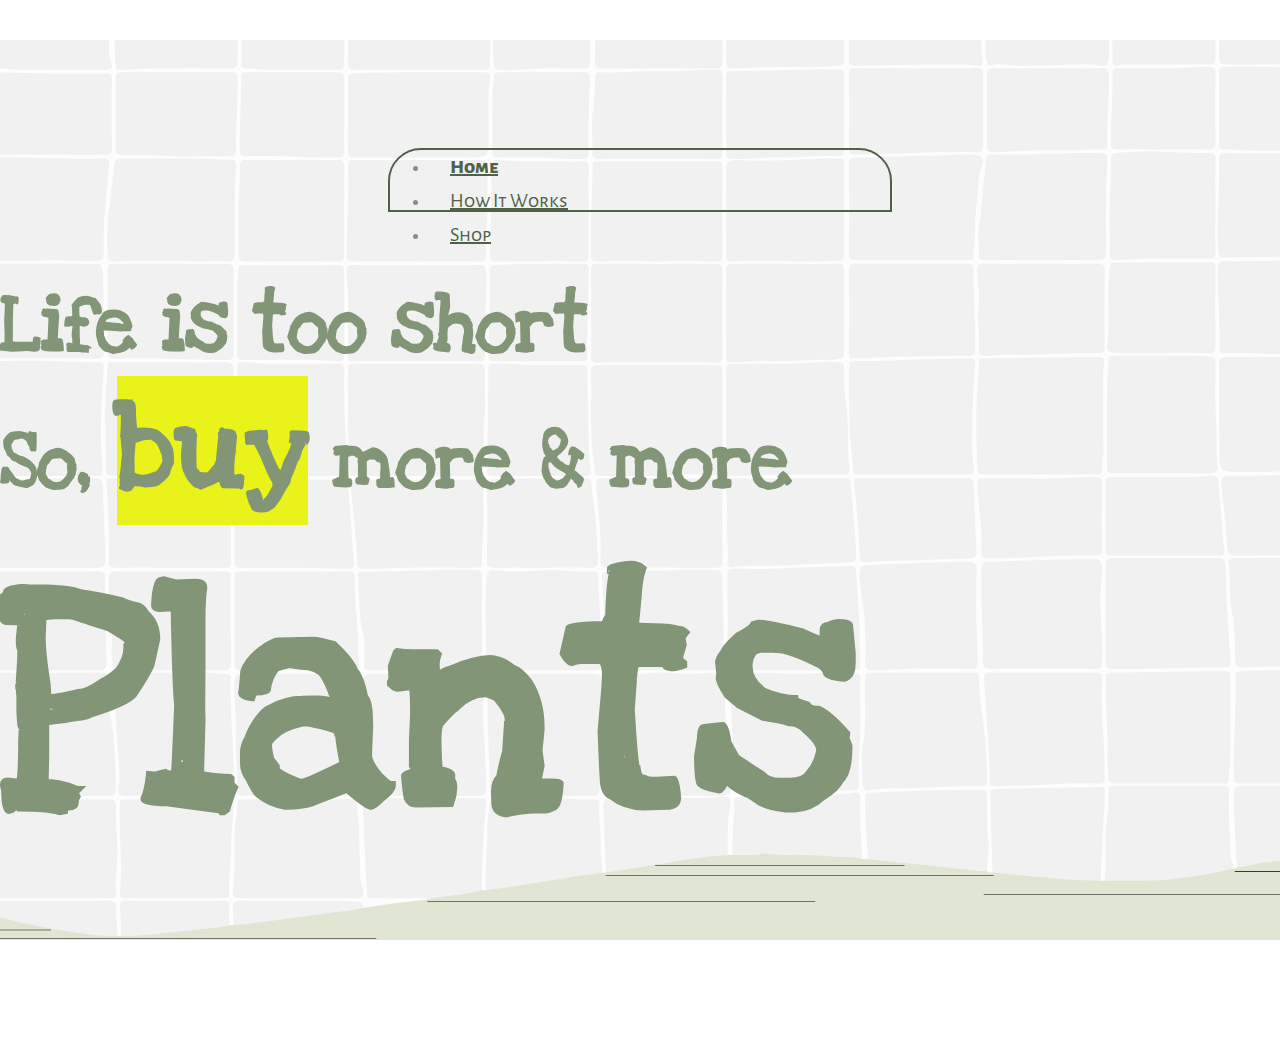
<file: index.html>
<!DOCTYPE html>
<html lang="fr">

<head>
    <meta charset="UTF-8">
    <meta http-equiv="X-UA-Compatible" content="IE=edge">
    <meta name="viewport" content="width=device-width, initial-scale=1.0">
    <title>PlanetPlant | Home</title>
    <!-- Personal style -->
    <link rel="stylesheet" href="./public/assets/css/style.css">
    <!-- Bootstrap style -->
    <link href="https://cdn.jsdelivr.net/npm/bootstrap@5.2.3/dist/css/bootstrap.min.css" rel="stylesheet"
        integrity="sha384-rbsA2VBKQhggwzxH7pPCaAqO46MgnOM80zW1RWuH61DGLwZJEdK2Kadq2F9CUG65" crossorigin="anonymous">
    <!-- Fonts -->
    <link href="https://fonts.googleapis.com/css2?family=Love+Ya+Like+A+Sister&display=swap" rel="stylesheet">
    <link href="https://fonts.googleapis.com/css2?family=Alegreya+Sans+SC:wght@400;800&display=swap" rel="stylesheet">
</head>

<body>
    <div id="background">


        <!-- Logo -->
        <div class="container text-center">
            <div class="row">
                <div id="logo"><img src="public/assets/img/logo/logo_planetplant.png" alt=""></div>
            </div>
        </div>

        <!-- Navbar bottom -->
        <nav class="navbar navbar-expand-sm bg-light fixed-bottom">
            <div class="container-fluid">
                <div class="navbar-collapse" id="navbarNav">
                    <ul class="navbar-nav">
                        <li class="nav-item">
                            <a class="nav-link active" aria-current="page" href="index.html">Home</a>
                        </li>
                        <li class="nav-item">
                            <a class="nav-link" href="how.html">How it works</a>
                        </li>
                        <li class="nav-item">
                            <a class="nav-link" href="shop.html">shop</a>
                        </li>
                    </ul>
                </div>
            </div>
        </nav>

        <!-- Flowers image -->
        <div id="flowers">
            <img src="public/assets/img/01-first-page/flowers1-1.png" alt="">
            <img src="public/assets/img/01-first-page/flowers2-2.png" alt="">
            <img src="public/assets/img/01-first-page/flowers3-3.png" alt="">
            <img src="public/assets/img/01-first-page/flowers4-4.png" alt="">
            <img src="public/assets/img/02-second-page/flowers5.png" alt="">
            <img src="public/assets/img/01-first-page/flowerscorner1.png" alt="">
        </div>

        <!-- Title -->
        <div class="container">
            <div class="row">
                <h1 class="text-center">
                    Life is too short <br>
                    So, <span>buy</span> more & more<br>
                    <span>Plants</span>
                </h1>
            </div>
        </div>

    </div>
    <!-- Bootstrap script -->
    <script src="https://cdn.jsdelivr.net/npm/bootstrap@5.2.3/dist/js/bootstrap.bundle.min.js"
        integrity="sha384-kenU1KFdBIe4zVF0s0G1M5b4hcpxyD9F7jL+jjXkk+Q2h455rYXK/7HAuoJl+0I4"
        crossorigin="anonymous"></script>
</body>

</html>
</file>
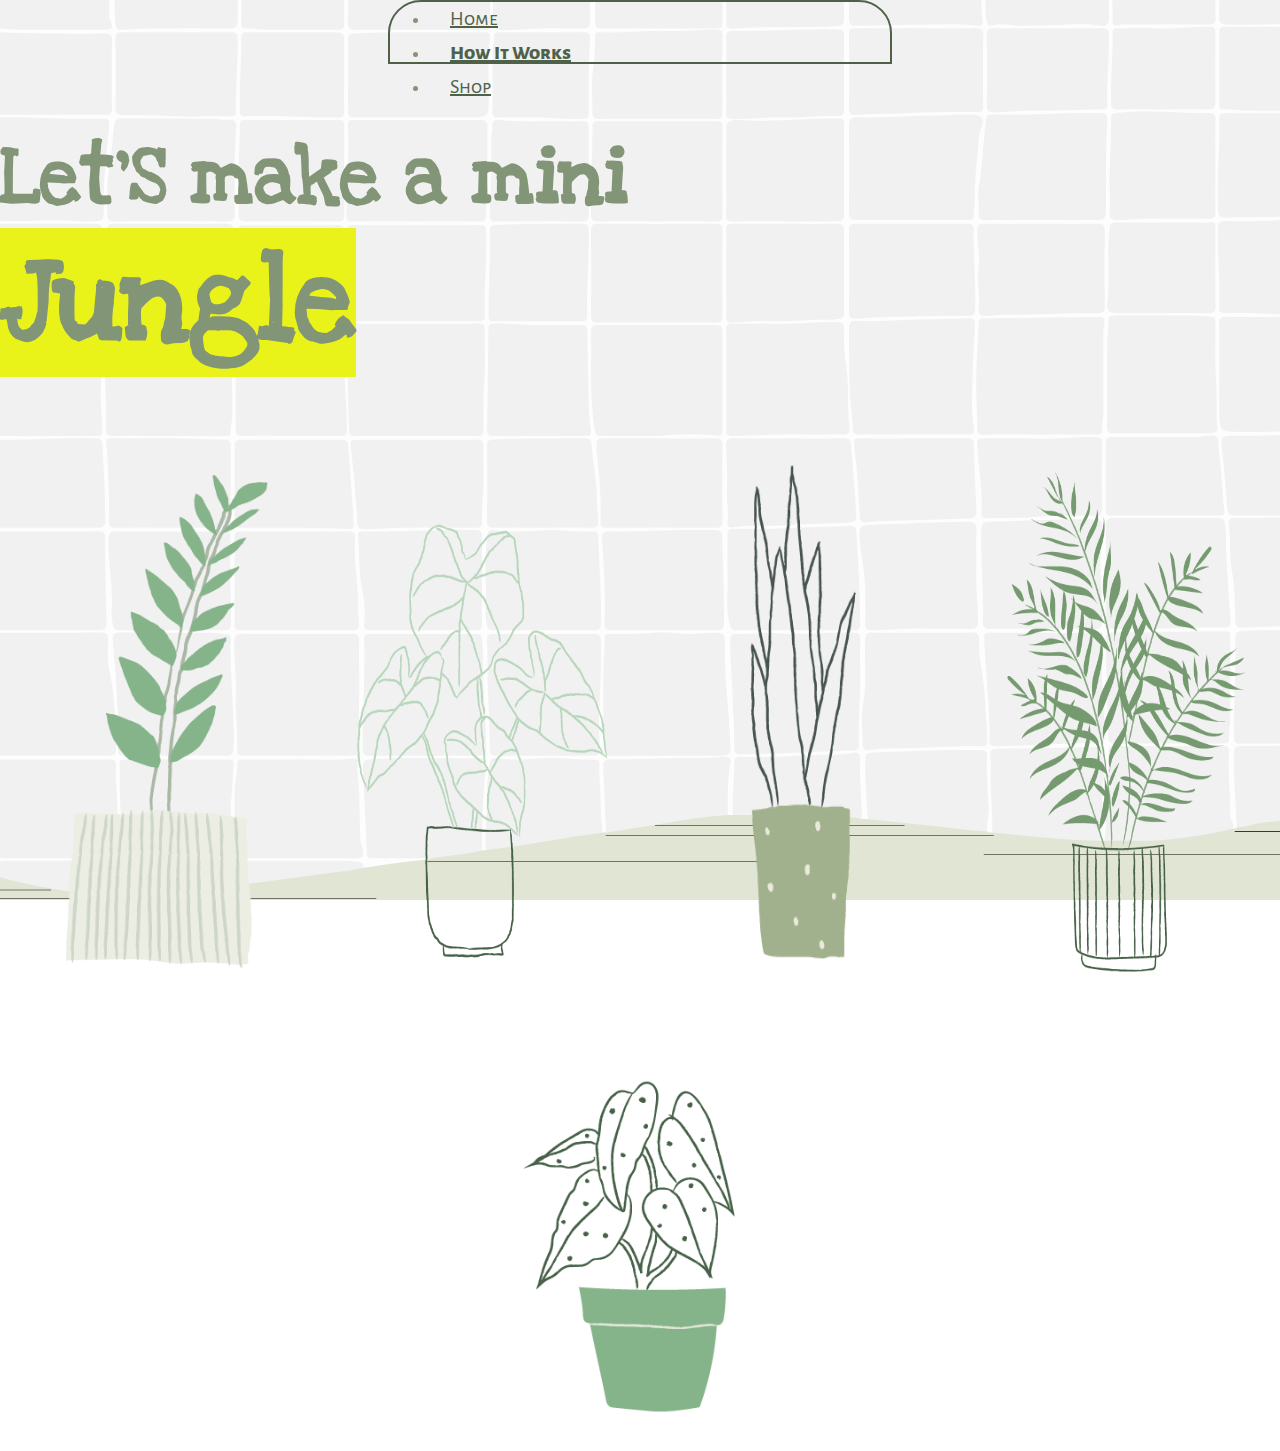
<file: how.html>
<!DOCTYPE html>
<html lang="fr">

<head>
    <meta charset="UTF-8">
    <meta http-equiv="X-UA-Compatible" content="IE=edge">
    <meta name="viewport" content="width=device-width, initial-scale=1.0">
    <title>PlanetPlant | How it works</title>
    <!-- Personal style -->
    <link rel="stylesheet" href="./public/assets/css/style.css">
    <!-- Bootstrap style -->
    <link href="https://cdn.jsdelivr.net/npm/bootstrap@5.2.3/dist/css/bootstrap.min.css" rel="stylesheet"
        integrity="sha384-rbsA2VBKQhggwzxH7pPCaAqO46MgnOM80zW1RWuH61DGLwZJEdK2Kadq2F9CUG65" crossorigin="anonymous">
    <!-- Fonts -->
    <link href="https://fonts.googleapis.com/css2?family=Love+Ya+Like+A+Sister&display=swap" rel="stylesheet">
    <link href="https://fonts.googleapis.com/css2?family=Alegreya+Sans+SC:wght@400;800&display=swap" rel="stylesheet">
</head>

<body>
    <div id="background">

        <!-- Navbar bottom -->
        <nav class="navbar navbar-expand-sm bg-light fixed-bottom">
            <div class="container-fluid">
                <div class="navbar-collapse" id="navbarNav">
                    <ul class="navbar-nav">
                        <li class="nav-item">
                            <a class="nav-link" aria-current="page" href="index.html">Home</a>
                        </li>
                        <li class="nav-item">
                            <a class="nav-link active" href="how.html">How it works</a>
                        </li>
                        <li class="nav-item">
                            <a class="nav-link" href="shop.html">shop</a>
                        </li>
                    </ul>
                </div>
            </div>
        </nav>

        <!-- Title -->
        <div class="container">
            <div class="row">
                <h1 class="text-center">
                    Let'S make a mini <br>
                    <span>Jungle</span>
                </h1>
            </div>
        </div>

        <!-- Flowers -->
        <div class="container-fluid text-center">
            <div class="row">
                <div id="jungle">
                    <!-- <div class="col-lg-2"> -->
                    <img src="/public/assets/img/02-second-page/flowers1.png" alt="">
                    <!-- </div> -->
                    <!-- <div class="col-lg-2"> -->
                    <img src="/public/assets/img/02-second-page/flowers2.png" alt="">
                    <!-- </div> -->
                    <!-- <div class="col-lg-2"> -->
                    <img src="/public/assets/img/02-second-page/flowers3.png" alt="">
                    <!-- </div> -->
                    <!-- <div class="col-lg-2"> -->
                    <img src="/public/assets/img/02-second-page/flowers4.png" alt="">
                    <!-- </div> -->
                    <!-- <div class="col-lg-2"> -->
                    <img src="/public/assets/img/02-second-page/flowers5.png" alt="">
                    <!-- </div> -->
                    <!-- <div class="col-lg-2"></div> -->
                </div>
            </div>
        </div>

    </div>
    <!-- Bootstrap script -->
    <script src="https://cdn.jsdelivr.net/npm/bootstrap@5.2.3/dist/js/bootstrap.bundle.min.js"
        integrity="sha384-kenU1KFdBIe4zVF0s0G1M5b4hcpxyD9F7jL+jjXkk+Q2h455rYXK/7HAuoJl+0I4"
        crossorigin="anonymous"></script>
</body>

</html>
</file>
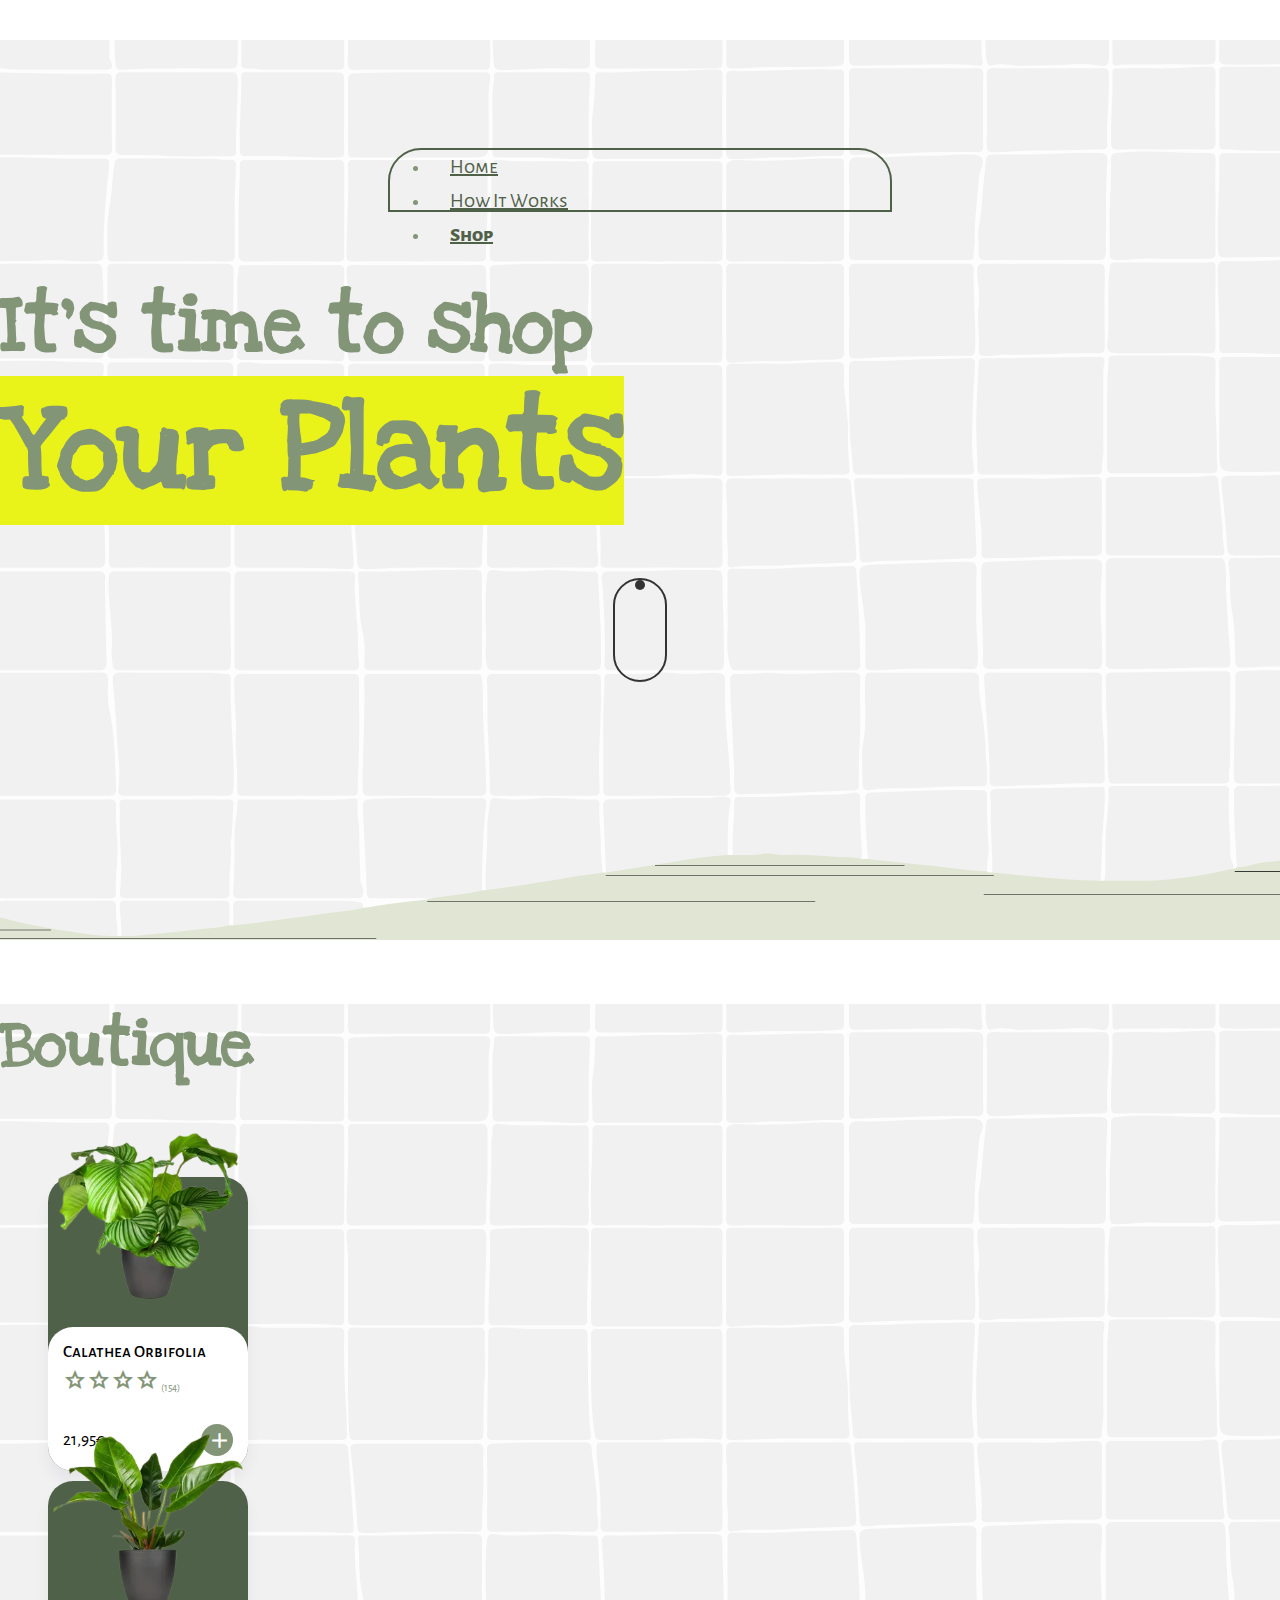
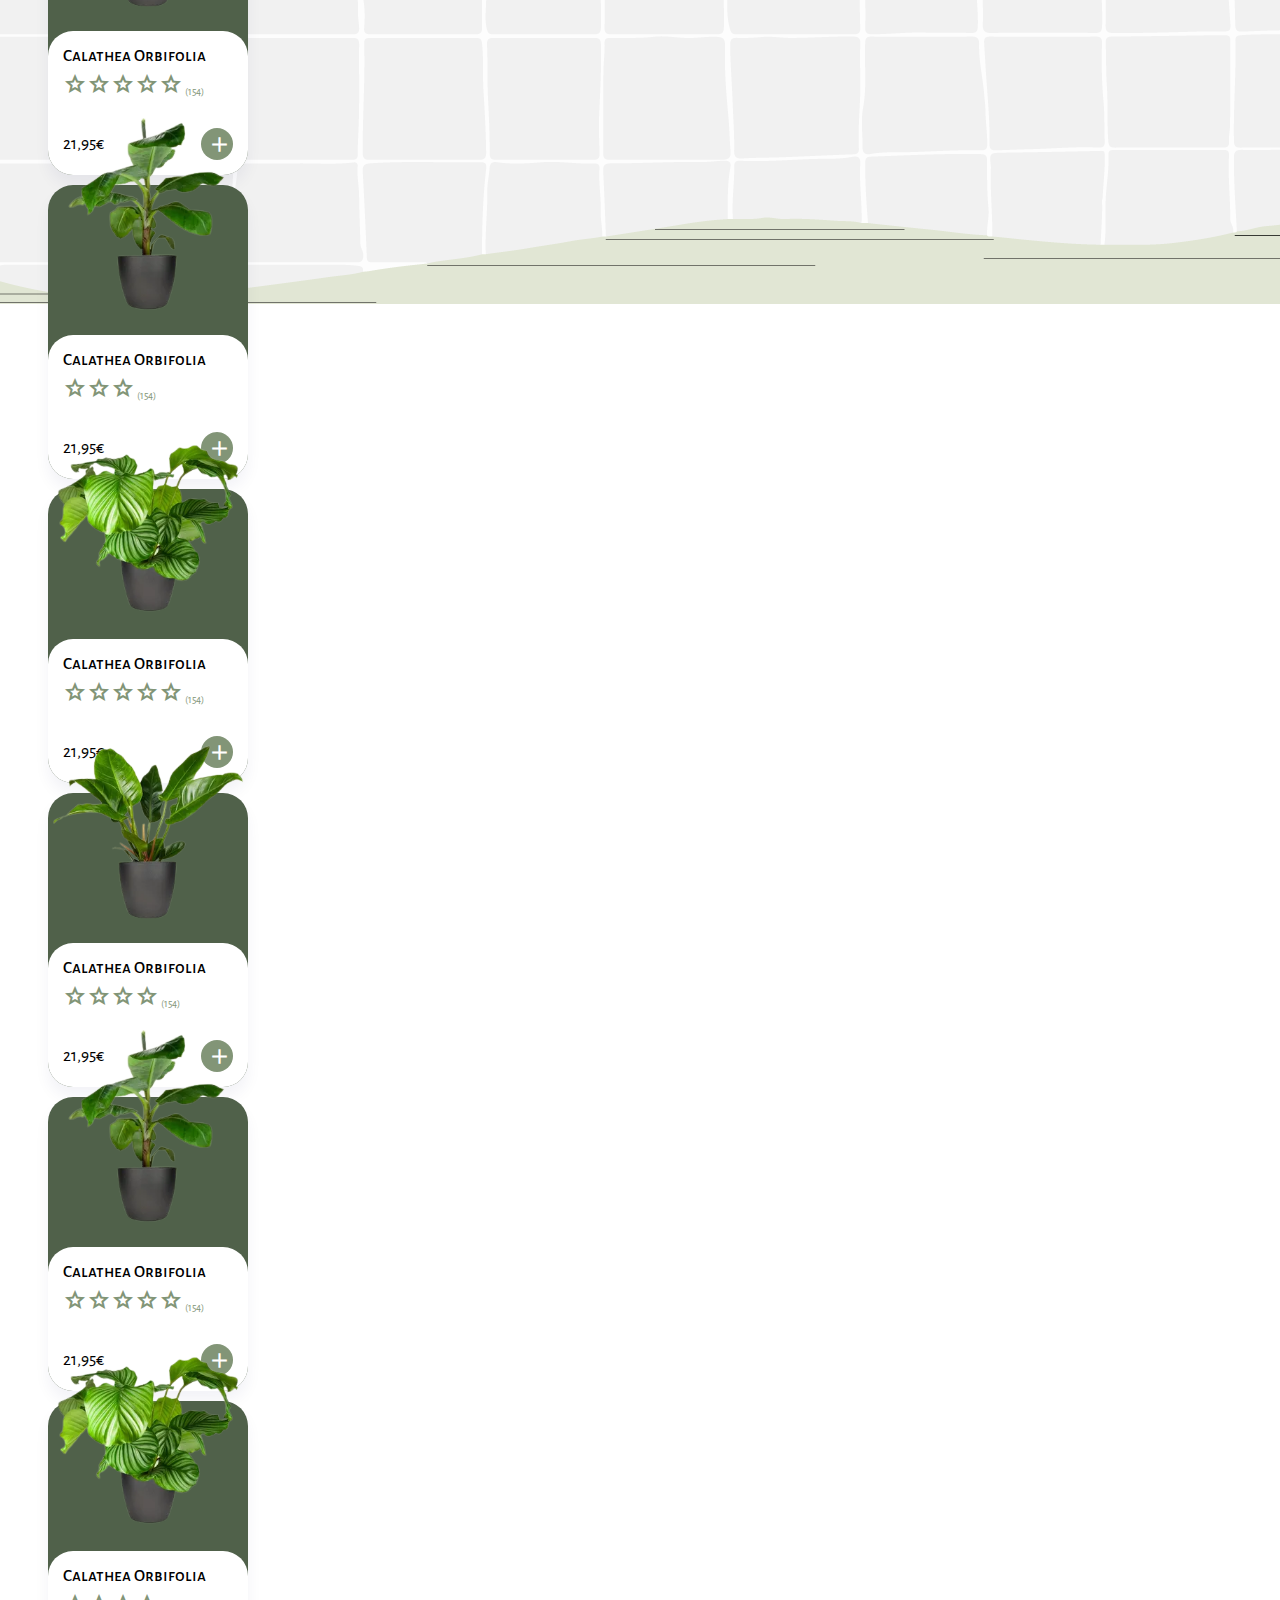
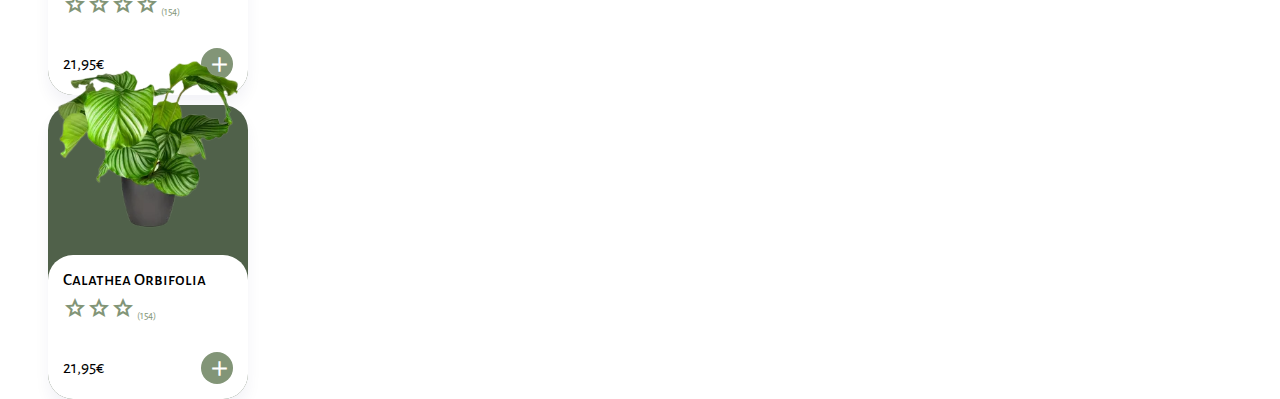
<file: shop.html>
<!DOCTYPE html>
<html lang="fr">

<head>
    <meta charset="UTF-8">
    <meta http-equiv="X-UA-Compatible" content="IE=edge">
    <meta name="viewport" content="width=device-width, initial-scale=1.0">
    <title>PlanetPlant | Shop</title>
    <!-- Personal style -->
    <link rel="stylesheet" href="./public/assets/css/style.css">
    <!-- Bootstrap style -->
    <link href="https://cdn.jsdelivr.net/npm/bootstrap@5.2.3/dist/css/bootstrap.min.css" rel="stylesheet"
        integrity="sha384-rbsA2VBKQhggwzxH7pPCaAqO46MgnOM80zW1RWuH61DGLwZJEdK2Kadq2F9CUG65" crossorigin="anonymous">
    <!-- Fonts -->
    <link href="https://fonts.googleapis.com/css2?family=Love+Ya+Like+A+Sister&display=swap" rel="stylesheet">
    <link href="https://fonts.googleapis.com/css2?family=Alegreya+Sans+SC:wght@400;800&display=swap" rel="stylesheet">
    <!-- google icon -->
    <!-- <link href="https://fonts.googleapis.com/css2?family=Material+Symbols+Outlined" rel="stylesheet" /> -->
    <link href="https://fonts.googleapis.com/css2?family=Material+Symbols+Outlined:opsz,wght,FILL,GRAD@20,100,1,200"
        rel="stylesheet" />
</head>

<body>
    <div id="background">

        <!-- Logo -->
        <div class="container text-center">
            <div class="row">
                <div id="logo"><img src="public/assets/img/logo/logo_planetplant.png" alt=""></div>
            </div>
        </div>

        <!-- Navbar bottom -->
        <nav class="navbar navbar-expand-sm bg-light fixed-bottom">
            <div class="container-fluid">
                <div class="navbar-collapse" id="navbarNav">
                    <ul class="navbar-nav">
                        <li class="nav-item">
                            <a class="nav-link" aria-current="page" href="index.html">Home</a>
                        </li>
                        <li class="nav-item">
                            <a class="nav-link" href="how.html">How it works</a>
                        </li>
                        <li class="nav-item">
                            <a class="nav-link active" href="shop.html">shop</a>
                        </li>
                    </ul>
                </div>
            </div>
        </nav>

        <!-- Title -->
        <div class="container">
            <div class="row">
                <h1 class="text-center">
                    It's time to shop <br>
                    <span>Your Plants</span>
                </h1>

                <!-- scroll down -->
                <div id="scroll-down-animation">
                    <span class="mouse">
                        <span class="move"></span>
                    </span>
                </div>
            </div>
        </div>

    </div>

    <div id="background">
        <div class="container">
            <div class="row text-center">
                <h2 class="mt-5">Boutique</h2>
                <br>

                <div class="row cards">
                    <!-- product 1 -->
                    <div class="col-lg-3 col-md-6 col-sm-12 mt-4">
                        <div class="product-card card">
                            <div class="product-header">
                                <img class='product-picture' src="/public/assets/img/03-shop/plant1.png" alt="">
                            </div>
                            <div class="card-details">
                                <h3 class="product-name">Calathea Orbifolia</h3>
                                <p class="stars">
                                    <span class="material-symbols-outlined">star</span><span
                                        class="material-symbols-outlined">star</span><span
                                        class="material-symbols-outlined">star</span><span
                                        class="material-symbols-outlined">star</span> (154)
                                </p>
                                <div class="bottom-row">
                                    <p class="price">21,95€</p>
                                    <button class="add-cart material-symbols-outlined">add</button>
                                </div>
                            </div>
                        </div>
                    </div>
                    <!-- product 2 -->
                    <div class="col-lg-3 col-md-6 col-sm-12 mt-4">
                        <div class="product-card card">
                            <div class="product-header">
                                <img class='product-picture' src="/public/assets/img/03-shop/plant2.png" alt="">
                            </div>
                            <div class="card-details">
                                <h3 class="product-name">Calathea Orbifolia</h3>
                                <p class="stars">
                                    <span class="material-symbols-outlined">star</span><span
                                        class="material-symbols-outlined">star</span><span
                                        class="material-symbols-outlined">star</span><span
                                        class="material-symbols-outlined">star</span><span
                                        class="material-symbols-outlined">star</span> (154)
                                </p>
                                <div class="bottom-row">
                                    <p class="price">21,95€</p>
                                    <button class="add-cart material-symbols-outlined">add</button>
                                </div>
                            </div>
                        </div>
                    </div>
                    <!-- product 3 -->
                    <div class="col-lg-3 col-md-6 col-sm-12 mt-4">
                        <div class="product-card card">
                            <div class="product-header">
                                <img class='product-picture' src="/public/assets/img/03-shop/plant3.png" alt="">
                            </div>
                            <div class="card-details">
                                <h3 class="product-name">Calathea Orbifolia</h3>
                                <p class="stars">
                                    <span class="material-symbols-outlined">star</span><span
                                        class="material-symbols-outlined">star</span><span
                                        class="material-symbols-outlined">star</span> (154)
                                </p>
                                <div class="bottom-row">
                                    <p class="price">21,95€</p>
                                    <button class="add-cart material-symbols-outlined">add</button>
                                </div>
                            </div>
                        </div>
                    </div>
                    <!-- product 4 -->
                    <div class="col-lg-3 col-md-6 col-sm-12 mt-4">
                        <div class="product-card card">
                            <div class="product-header">
                                <img class='product-picture' src="/public/assets/img/03-shop/plant1.png" alt="">
                            </div>
                            <div class="card-details">
                                <h3 class="product-name">Calathea Orbifolia</h3>
                                <p class="stars">
                                    <span class="material-symbols-outlined">star</span><span
                                        class="material-symbols-outlined">star</span><span
                                        class="material-symbols-outlined">star</span><span
                                        class="material-symbols-outlined">star</span><span
                                        class="material-symbols-outlined">star</span> (154)
                                </p>
                                <div class="bottom-row">
                                    <p class="price">21,95€</p>
                                    <button class="add-cart material-symbols-outlined">add</button>
                                </div>
                            </div>
                        </div>
                    </div>
                    <!-- product 5 -->
                    <div class="col-lg-3 col-md-6 col-sm-12 mt-4">
                        <div class="product-card card">
                            <div class="product-header">
                                <img class='product-picture' src="/public/assets/img/03-shop/plant2.png" alt="">
                            </div>
                            <div class="card-details">
                                <h3 class="product-name">Calathea Orbifolia</h3>
                                <p class="stars">
                                    <span class="material-symbols-outlined">star</span><span
                                        class="material-symbols-outlined">star</span><span
                                        class="material-symbols-outlined">star</span><span
                                        class="material-symbols-outlined">star</span> (154)
                                </p>
                                <div class="bottom-row">
                                    <p class="price">21,95€</p>
                                    <button class="add-cart material-symbols-outlined">add</button>
                                </div>
                            </div>
                        </div>
                    </div>
                    <!-- product 6 -->
                    <div class="col-lg-3 col-md-6 col-sm-12 mt-4">
                        <div class="product-card card">
                            <div class="product-header">
                                <img class='product-picture' src="/public/assets/img/03-shop/plant3.png" alt="">
                            </div>
                            <div class="card-details">
                                <h3 class="product-name">Calathea Orbifolia</h3>
                                <p class="stars">
                                    <span class="material-symbols-outlined">star</span><span
                                        class="material-symbols-outlined">star</span><span
                                        class="material-symbols-outlined">star</span><span
                                        class="material-symbols-outlined">star</span><span
                                        class="material-symbols-outlined">star</span> (154)
                                </p>
                                <div class="bottom-row">
                                    <p class="price">21,95€</p>
                                    <button class="add-cart material-symbols-outlined">add</button>
                                </div>
                            </div>
                        </div>
                    </div>
                    <!-- product 7 -->
                    <div class="col-lg-3 col-md-6 col-sm-12 mt-4">
                        <div class="product-card card">
                            <div class="product-header">
                                <img class='product-picture' src="/public/assets/img/03-shop/plant1.png" alt="">
                            </div>
                            <div class="card-details">
                                <h3 class="product-name">Calathea Orbifolia</h3>
                                <p class="stars">
                                    <span class="material-symbols-outlined">star</span><span
                                        class="material-symbols-outlined">star</span><span
                                        class="material-symbols-outlined">star</span><span
                                        class="material-symbols-outlined">star</span> (154)
                                </p>
                                <div class="bottom-row">
                                    <p class="price">21,95€</p>
                                    <button class="add-cart material-symbols-outlined">add</button>
                                </div>
                            </div>
                        </div>
                    </div>
                    <!-- product 8 -->
                    <div class="col-lg-3 col-md-6 col-sm-12 mt-4">
                        <div class="product-card card">
                            <div class="product-header">
                                <img class='product-picture' src="/public/assets/img/03-shop/plant1.png" alt="">
                            </div>
                            <div class="card-details">
                                <h3 class="product-name">Calathea Orbifolia</h3>
                                <p class="stars">
                                    <span class="material-symbols-outlined">star</span><span
                                        class="material-symbols-outlined">star</span><span
                                        class="material-symbols-outlined">star</span> (154)
                                </p>
                                <div class="bottom-row">
                                    <p class="price">21,95€</p>
                                    <button class="add-cart material-symbols-outlined">add</button>
                                </div>
                            </div>
                        </div>
                    </div>
                </div>

            </div>
        </div>
    </div>

    <!-- Bootstrap script -->
    <script src="https://cdn.jsdelivr.net/npm/bootstrap@5.2.3/dist/js/bootstrap.bundle.min.js"
        integrity="sha384-kenU1KFdBIe4zVF0s0G1M5b4hcpxyD9F7jL+jjXkk+Q2h455rYXK/7HAuoJl+0I4"
        crossorigin="anonymous"></script>

</body>

</html>
</file>
<file: public/assets/css/style.css>
/* Fonts */
@import url('https://fonts.googleapis.com/css2?family=Love+Ya+Like+A+Sister&display=swap');
@import url('https://fonts.googleapis.com/css2?family=Alegreya+Sans+SC:wght@400;800&display=swap');

/* Variables */
:root {
    --green: #829577;
    --darkgreen: #50614A;
    --yellow: #EAF319;
}

/* all */
*::selection {
    background-color: #829577;
    color:var(--yellow);
}

body {
    margin: 0;
    padding: 0;
    border: 0;
    width: 100vw;
    height: 100vh;
}

#background {
    width: 100vw;
    height: 100vh;
    background-image: url(../img/backgroundv2.png);
}

#logo {
    margin: 40px auto;
}

#logo img {
    width: 20%;
    opacity: 0;
    transform: translateY(-20px);
    animation: apparition 0.8s 2.3s ease-out forwards;
}

h1 {
    font-family: 'Love Ya Like A Sister', cursive;
    font-size: 80px !important;
    color: var(--green);
    margin-top: 5% !important;
}

h1 span:nth-child(2) {
    background-color: var(--yellow);
    font-size: 120px !important;
}

h1 span:nth-child(4) {
    font-size: 300px !important;
}

h2 {
    font-family: 'Love Ya Like A Sister', cursive;
    font-size: 65px !important;
    color: var(--green);
    margin-top: 5% !important;
    margin-bottom: 5% !important;
}

/* ---- Navbar ---- */

nav {
    width: 500px;
    height: 60px;
    margin: 0 auto;
    border-top-left-radius: 33px;
    border-top-right-radius: 33px;
    border: 2px solid var(--darkgreen);
}

.navbar-nav {
    margin: 0 auto;
}

.navbar-nav li {
    padding: 5px 20px;
    font-size: 20px;
    font-family: 'Alegreya Sans SC', sans-serif;
    text-transform: capitalize;
    color: var(--green);
}

.nav-link {
    color: var(--darkgreen) !important;
}

.nav-link:hover {
    transition: 3s;
    text-decoration: underline;
}

.nav-link.active {
    text-decoration: underline;
    font-weight: 800;
}

/* ---- Flower first page ---- */
#flowers {
    position: relative;
}

#flowers img {
    position: absolute;
}

#flowers>img:nth-child(1) {
    bottom: -400px !important;
    opacity: 0;
    transform: translateY(-20px);
    animation: apparition 0.8s 0.8s ease-out forwards;
}

#flowers>img:nth-child(2) {
    bottom: -200px !important;
    left: 20%;
    width: 200px;
    opacity: 0;
    transform: translateY(-20px);
    animation: apparition 0.8s 1.2s ease-out forwards;
}

#flowers>img:nth-child(3) {
    bottom: -320px !important;
    right: 22%;
    width: 180px;
    opacity: 0;
    transform: translateY(-20px);
    animation: apparition 0.8s 1s ease-out forwards;
}

#flowers>img:nth-child(4) {
    bottom: -600px !important;
    right: 0%;
    opacity: 0;
    transform: translateY(-20px);
    animation: apparition 0.8s 1.3s ease-out forwards;
}

#flowers>img:nth-child(5) {
    width: 240px;
    top: 460px;
    left: 7%;
    opacity: 0;
    transform: translateY(40px);
    animation: apparition 0.8s 1.8s ease-out forwards;
}

#flowers>img:nth-child(6) {
    /* width: 240px; */
    top: 540px;
    right: 9%;
    opacity: 0;
    transform: translateX(70px);
    animation: apparition 0.8s 1.5s ease-out forwards;
}

@keyframes apparition {
    100% {
        opacity: 1;
        transform: none;
    }
}

/* Flower second page */
#jungle {
    display: inline-flex;
    flex-wrap: wrap;
}

#jungle>img {
    width: 280px;
    margin: 20px auto;
}

/* --- scroll down --- */
#scroll-down-animation {
    position: absolute;
    top: 70%;
    left: 50%;
    transform: translate(-50%, -50%);
}

.mouse {
    margin: 0 auto;
    display: block;
    border-radius: 50px;
    border: 2px solid #333333;
    height: 100px;
    width: 50px;
    position: relative;
}

.move {
    position: absolute;
    background-color: #333333;
    height: 10px;
    width: 10px;
    border-radius: 50%;
    left: 50%;
    transform: translateX(-50%);
    animation: move 2s linear infinite;
}

@keyframes move {
    0% {
        transform: translate(-50%, 10px);
        opacity: 0;
    }

    50% {
        transform: translate(-50%, 40px);
        opacity: 1;
    }

    100% {
        transform: translate(-50%, 80px);
        opacity: 0;
    }
}

/* boutique cards*/
.cards {
    margin-left: 3% !important;
}

.container .card {
    background-color: var(--darkgreen);
    border-radius: 25px;
    padding: 0;
}

.container .product-card {
    max-width: 200px;
    margin: 10px;
    box-shadow: 0 10px 15px rgba(0, 0, 100, 0.05);
    cursor: pointer;
}

.container .product-card .product-header {
    max-height: 150px;
}

.container .product-card .product-picture {
    position: relative;
    top: -70px;
    width: 105%;
    left: -2.5%;
}

.container .product-card .card-details {
    background-color: white;
    font-family: 'Alegreya Sans SC', sans-serif;
    border-radius: 25px;
    padding: 15px;
}

.container .product-card .card-details .product-name {
    font-weight: 500;
    font-family: 'Alegreya Sans SC', sans-serif;
    font-size: 13pt;
    margin: 0;
}

.container .product-card .card-details .stars {
    color: var(--green);
    font-size: 8pt;
    margin: 5px 0 30px 0;
    font-family: 'Alegreya Sans SC', sans-serif;
}

.container .product-card .card-details .stars .fas {
    margin-right: 1px;
}

.container .product-card .card-details .bottom-row {
    display: flex;
    justify-content: space-between;
    align-items: center;
}

.container .product-card .card-details .bottom-row .price {
    font-size: 13pt;
    margin: 0;
}

.container .product-card .card-details .bottom-row .add-cart {
    width: 32px;
    height: 32px;
    background-color: var(--green);
    font-size: 25px;
    color: white;
    border: none;
    border-radius: 25px;
    cursor: pointer;
}


/* -------------------------
        Responvive
---------------------------*/

/* --Smarthphone---------------------------- */
@media only screen and (max-width: 767px) {

    body {
        width: 100%;
        height: 100%;
        background: url(/public/assets/img/background_mobile.png) repeat;
    }

    #background {
        width: 100vw;
        height: 100vh;
        background-image: none;
    }

    /* ---- Navbar ---- */

    #logo {
        margin: 20px auto;
    }

    #logo img {
        width: 50%;
    }

    h1 {
        font-family: 'Love Ya Like A Sister', cursive;
        font-size: 50px !important;
        color: var(--green);
        margin-top: 20% !important;
    }

    h1 span:nth-child(2) {
        background-color: var(--yellow);
        font-size: 80px !important;
    }

    h1 span:nth-child(4) {
        font-size: 100px !important;
    }

    /* ---- Navbar ---- */
   
    nav {
        width: 100%;
        height: 60px;
        border-radius: 33px;
    }

    .navbar-nav {
        margin: 0 auto!important;
        display: inline-flex!important;
        flex-direction: row!important;
        margin-left: 12%!important;
    }

    .navbar-nav li {
        padding: 0px 17px!important;
        font-size: 17px!important;
    }

    /* ---- Flower first page ---- */
    #flowers {
        display: none;
    }

    /* Flower second page */
    #jungle {
        display: inline-flex;
        flex-wrap: wrap;
    }

    #jungle>img:nth-child(1),
    #jungle>img:nth-child(2),
    #jungle>img:nth-child(4),
    #jungle>img:nth-child(5) {
        display: none !important;
    }

    #jungle>img:nth-child(3) {
        width: 55%;
        margin: 0 auto;
        margin-top: 10%;
    }

    /* --- scroll down --- */
    #scroll-down-animation {
        position: absolute;
        top: 75%;
        left: 50%;
        transform: translate(-50%, -50%);
    }

    .mouse {
        margin: 0 auto;
        display: block;
        border-radius: 50px;
        border: 2px solid #333333;
        height: 60px;
        width: 30px;
        position: relative;
    }

    .move {
        position: absolute;
        background-color: #333333;
        height: 10px;
        width: 10px;
        border-radius: 50%;
        left: 50%;
        transform: translateX(-50%);
        animation: move 2s linear infinite;
    }

    @keyframes move {
        0% {
            transform: translate(-50%, 10px);
            opacity: 0;
        }

        50% {
            transform: translate(-50%, 30px);
            opacity: 1;
        }

        100% {
            transform: translate(-50%, 50px);
            opacity: 0;
        }
    }

    /* -- boutique -- */
    .cards {
        margin-left: 15% !important;
    }
}

/* Tablette ----------------------------------------------------- */
@media only screen and (min-width: 768px) and (max-width: 1023px) {
    #logo {
        margin: 20px auto;
    }

    #logo img {
        width: 50%;
    }

    h1 {
        font-family: 'Love Ya Like A Sister', cursive;
        font-size: 60px !important;
        color: var(--green);
        margin-top: 20% !important;
    }

    h1 span:nth-child(2) {
        background-color: var(--yellow);
        font-size: 80px !important;
    }

    h1 span:nth-child(4) {
        font-size: 130px !important;
    }

    /* ---- Navbar ---- */

    nav {
        width: 100%;
        height: 100px;
    }

    .navbar-nav li {
        font-size: 20px !important;
    }

    /* ---- Flower first page ---- */
    #flowers {
        position: relative;
    }

    #flowers>img:nth-child(1) {
        display: none;
    }

    #flowers>img:nth-child(2) {
        display: none;
    }

    #flowers>img:nth-child(3) {
        bottom: -320px !important;
        right: 10%;
        width: 180px;
    }

    #flowers>img:nth-child(4) {
        display: none;
    }

    #flowers>img:nth-child(5) {
        width: 240px;
        top: 460px;
        left: 7%;
    }

    #flowers>img:nth-child(6) {
        /* width: 240px; */
        top: 540px;
        right: -100px;
    }

    /* Flower second page */
    #jungle {
        display: inline-flex;
        flex-wrap: wrap;
    }

    #jungle>img:nth-child(1),
    #jungle>img:nth-child(2),
    #jungle>img:nth-child(4) {
        display: none !important;
    }

    #jungle>img:nth-child(3) {
        width: 55%;
        margin: 0 auto;
    }

    /* --- scroll down --- */
    #scroll-down-animation {
        position: absolute;
        top: 60%;
        left: 50%;
        transform: translate(-50%, -50%);
    }

    /* -- boutique -- */
    .cards {
        margin-left: 8% !important;
    }

}
</file>
